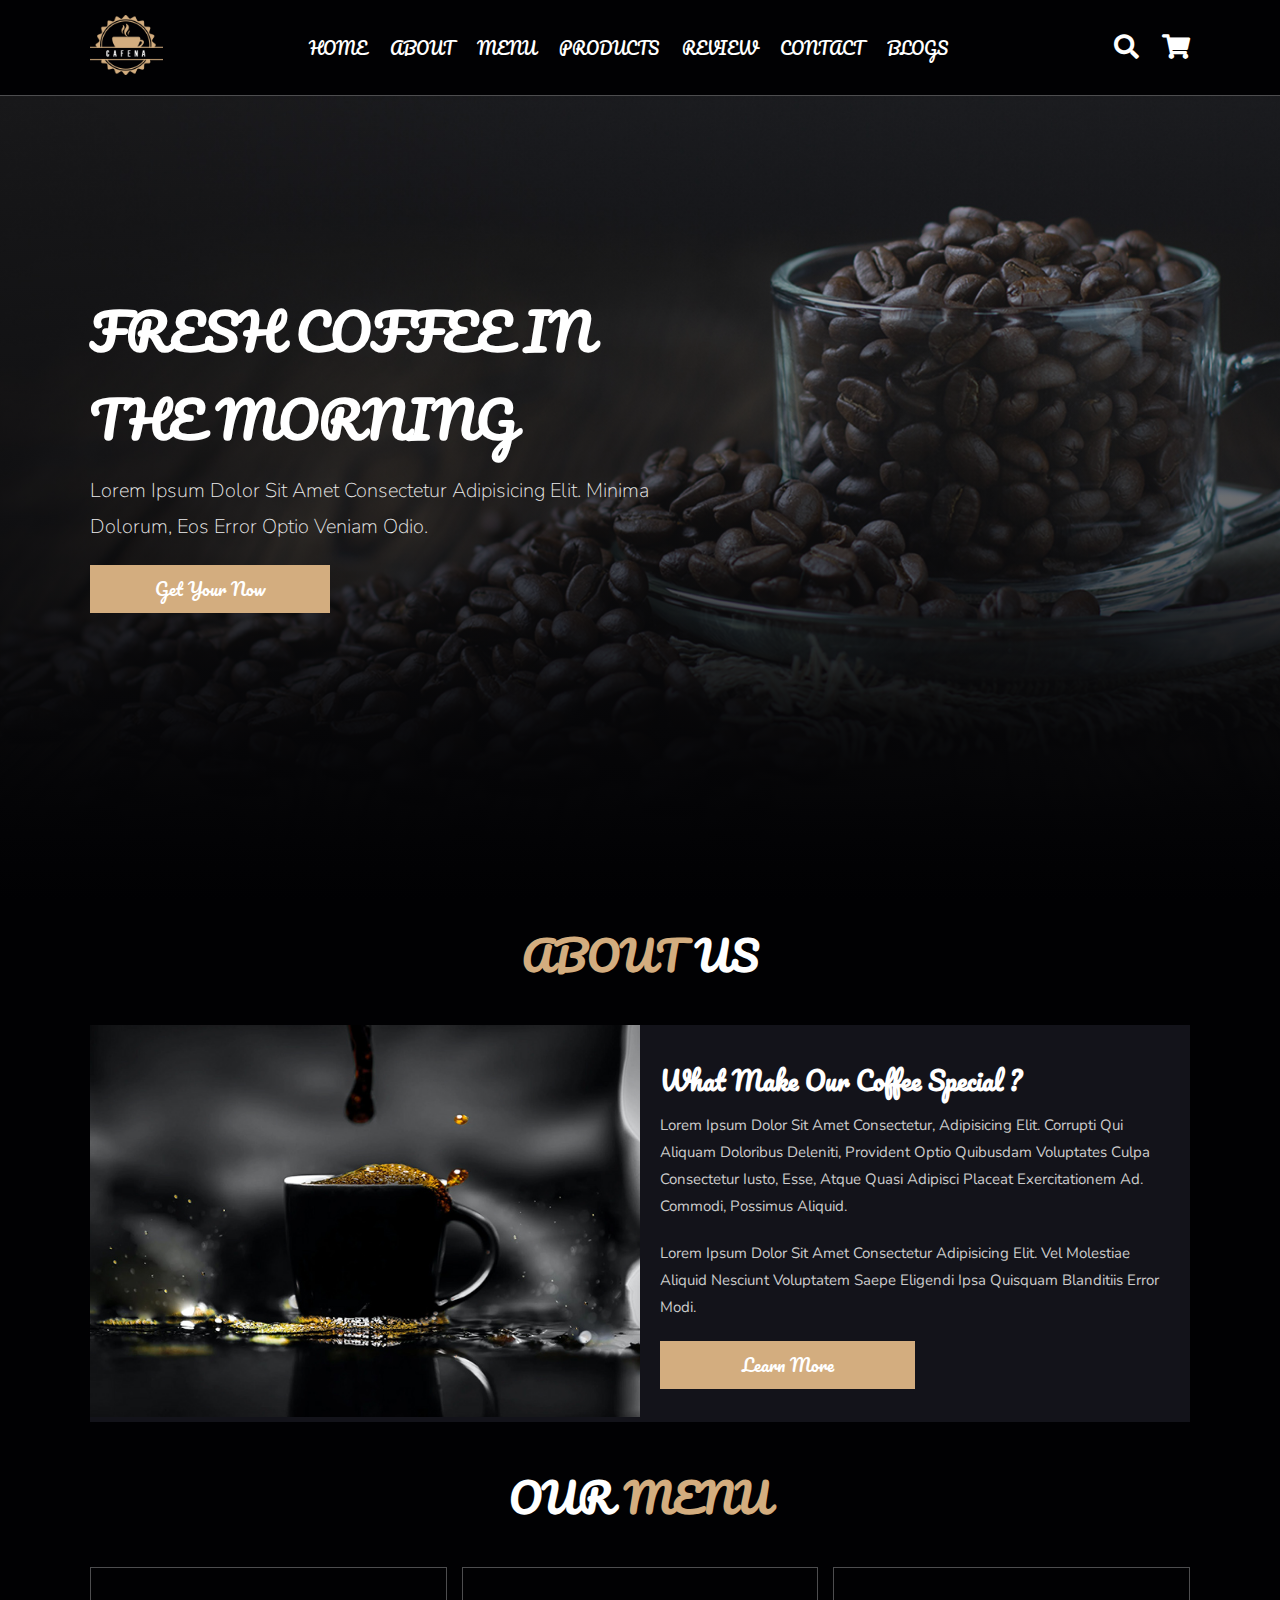
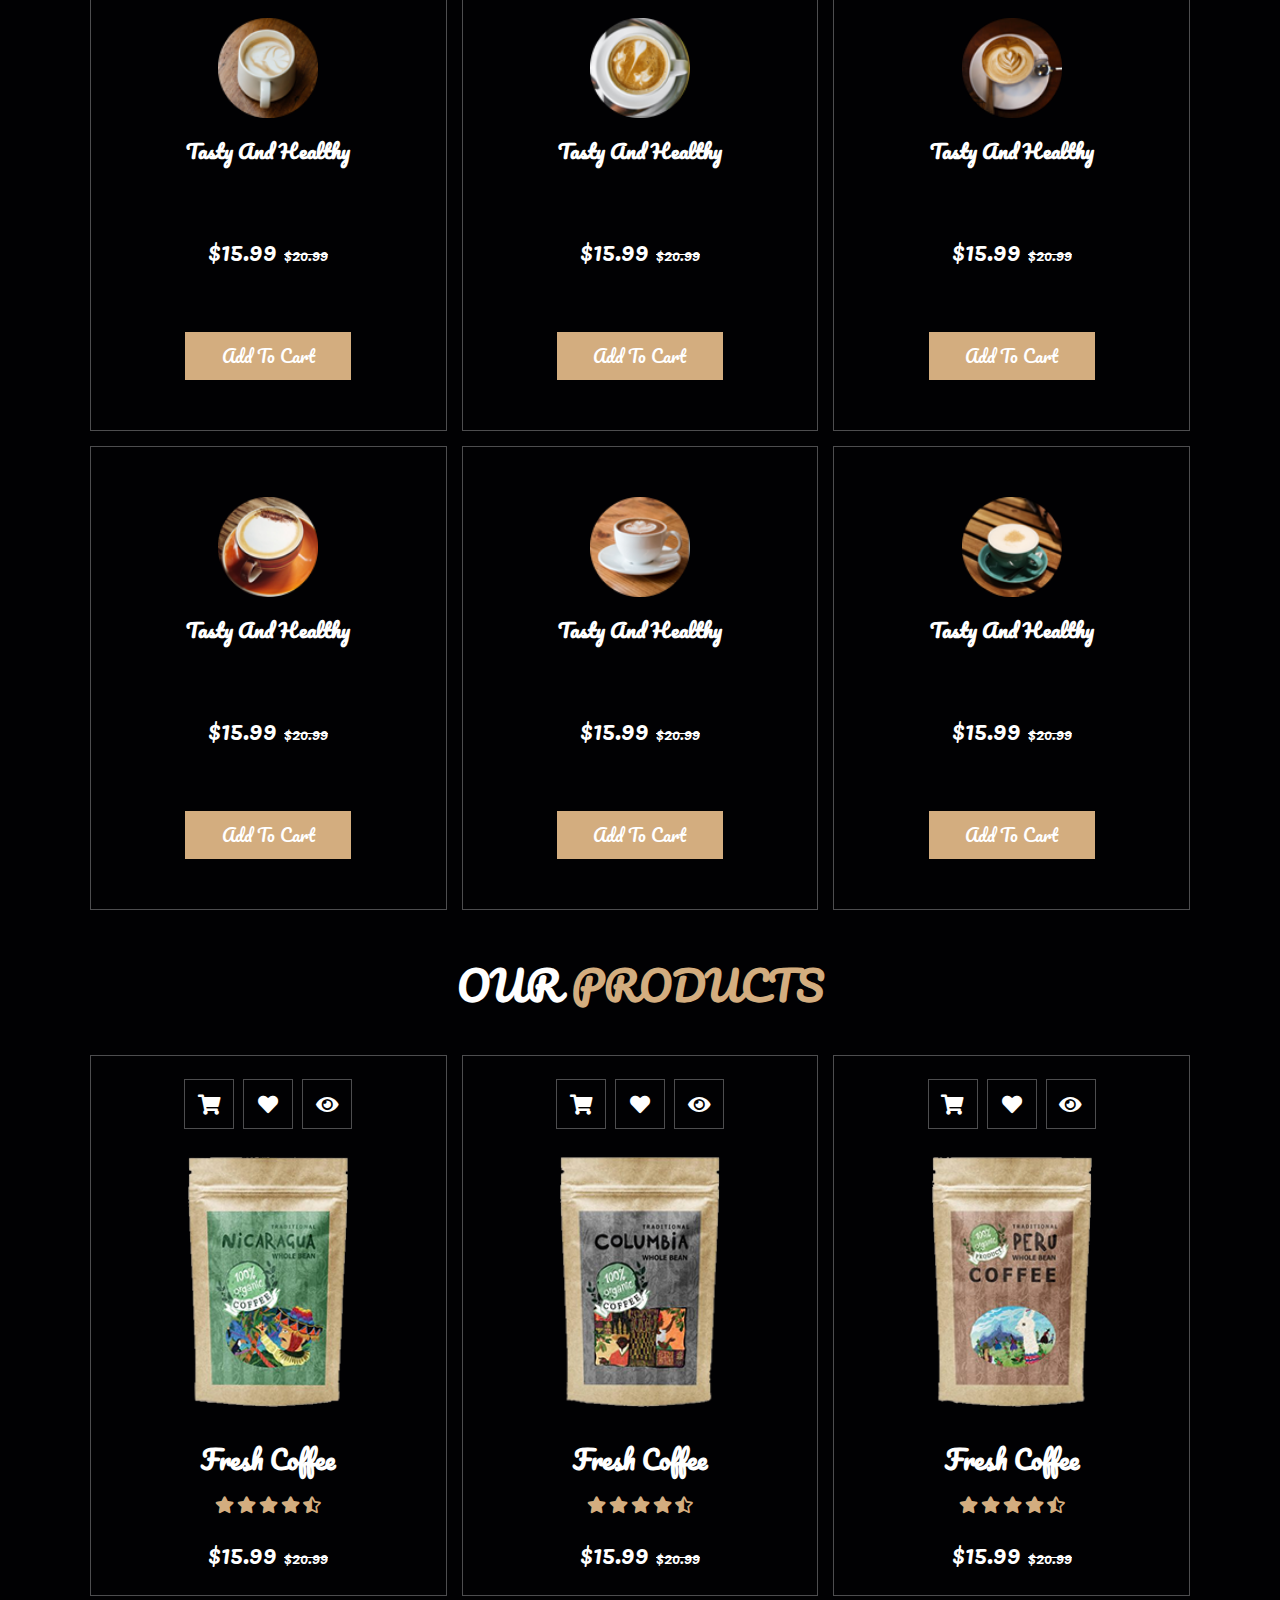
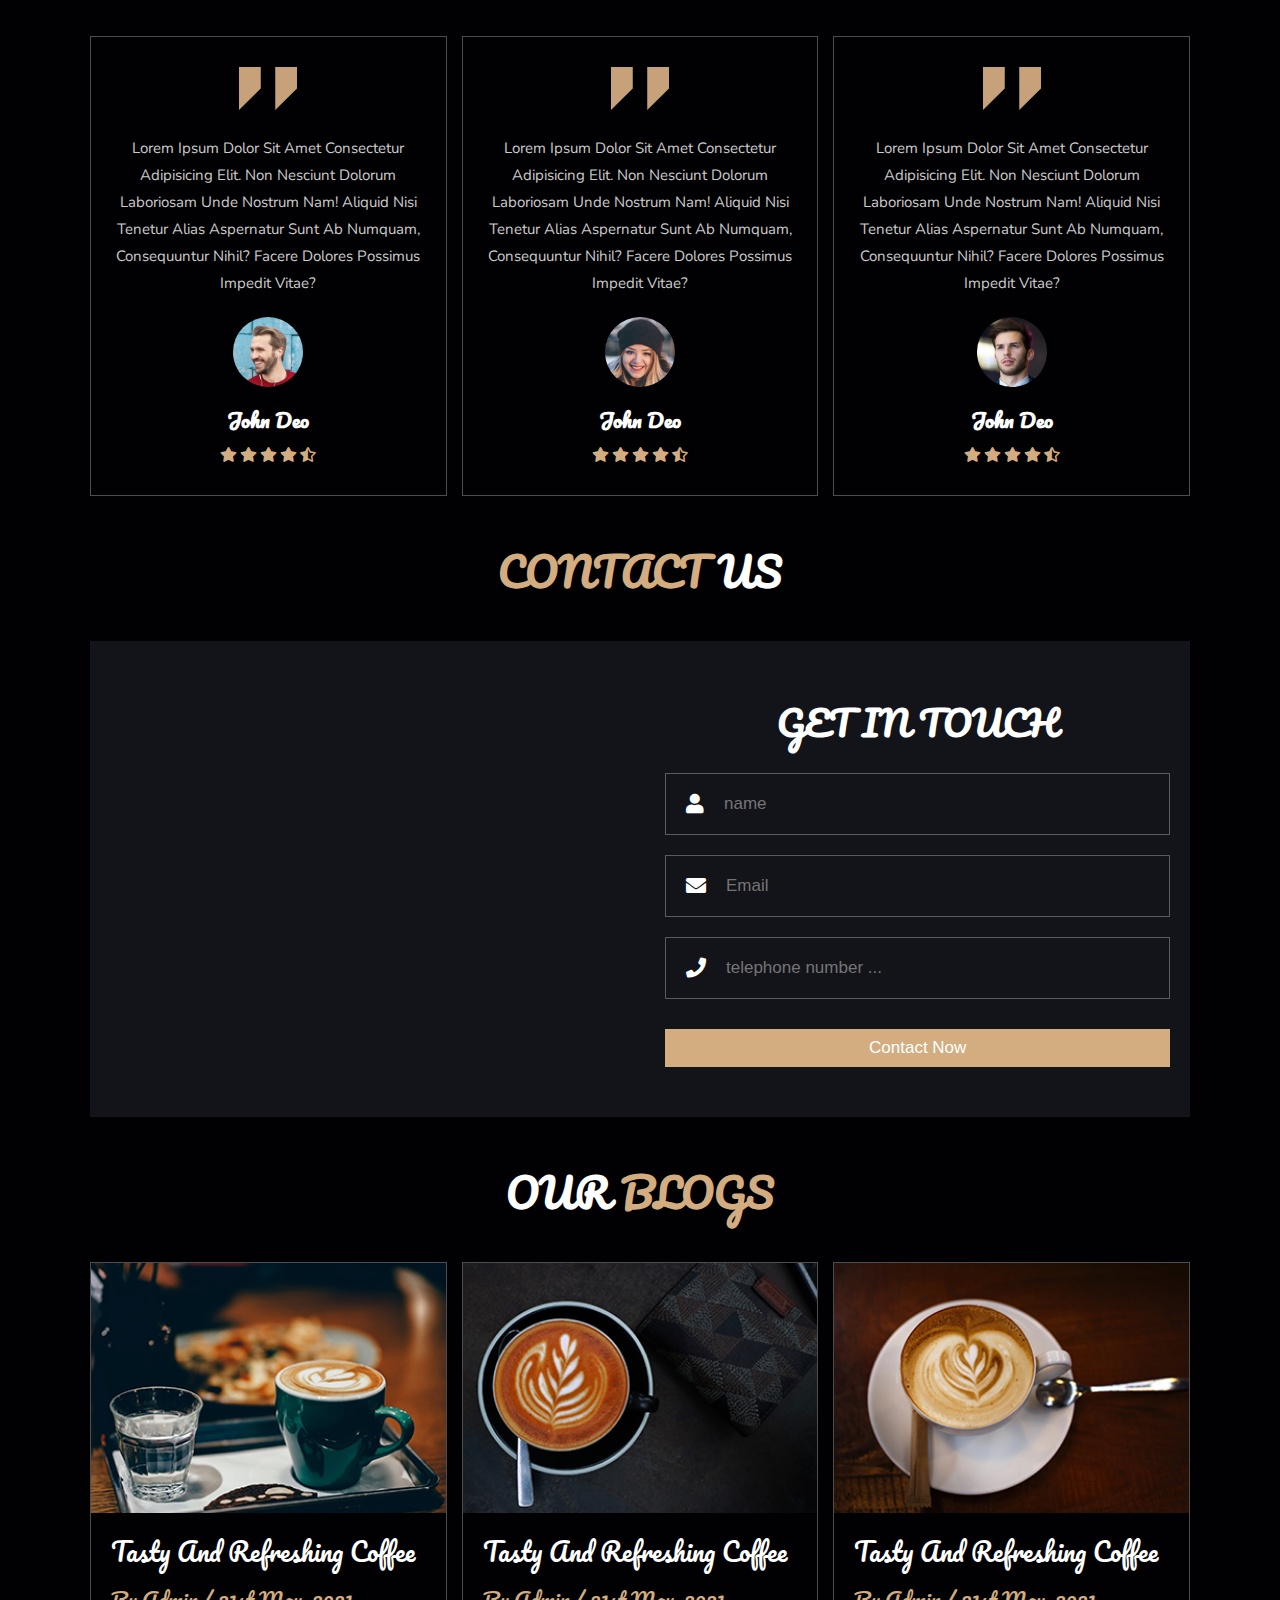
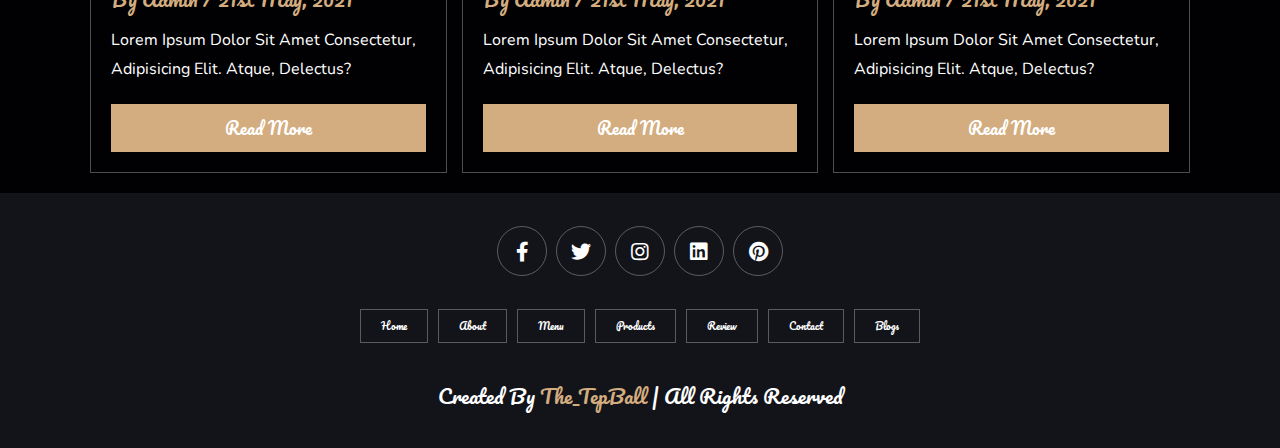
<file: coffee_website/index.html>
<!DOCTYPE html>
<html lang="en">
<head>
    <meta charset="UTF-8">
    <meta http-equiv="X-UA-Compatible" content="IE=edge">
    <meta name="viewport" content="width=device-width, initial-scale=1.0">
    <link rel="stylesheet" href="https://cdnjs.cloudflare.com/ajax/libs/font-awesome/5.15.4/css/all.min.css">
    <link rel="stylesheet" href="css/coffeestyle.css">
    <title>Document</title>
</head>
<body>
<!-- header START-->
    <header class="header">

        <a href="#" class="logo">
            <img src="images/logo.png" alt="">
        </a>

        <nav class="navbar">
            <a href="#home">HOME</a>
            <a href="#about">ABOUT</a>
            <a href="#menu">MENU</a>
            <a href="#product">PRODUCTS</a>
            <a href="#review">REVIEW</a>
            <a href="#contact">CONTACT</a>
            <a href="#blogs">BLOGS</a>
        </nav>

        <div class="icons">
            <div class="fas fa-search" id="search-btn"></div>
            <div class="fas fa-shopping-cart" id="cart-btn"></div>
            <div class="fas fa-bars" id="menu-btn"></div>
        </div>

        <div class="search-form">
            <input type="search" id="search-box" placeholder="search here...">
            <label for="search-box" class="fas fa-search"></label>
        </div>

        <div class="cart-items-container">
            <div class="cart-item">
                <span class="fas fa-times"></span>
                <img src="images/cart-item-1.png" alt="">
                <div class="content">
                    <h3>cart item 01</h3>
                    <div class="price">$15.99/-</div>
                </div>
            </div>
            <div class="cart-item">
                <span class="fas fa-times"></span>
                <img src="images/cart-item-2.png" alt="">
                <div class="content">
                    <h3>cart item 02</h3>
                    <div class="price">$15.99/-</div>
                </div>
            </div>
            <div class="cart-item">
                <span class="fas fa-times"></span>
                <img src="images/cart-item-3.png" alt="">
                <div class="content">
                    <h3>cart item 03</h3>
                    <div class="price">$15.99/-</div>
                </div>
            </div>
            <div class="cart-item">
                <span class="fas fa-times"></span>
                <img src="images/cart-item-4.png" alt="">
                <div class="content">
                    <h3>cart item 04</h3>
                    <div class="price">$15.99/-</div>
                </div>
            </div>
            <a href="#" class="btn">check out now</a>
        </div>

    </header>
<!-- header END-->

<!--HOME START-->
    <section class="home" id="home">
        <div class="content">
            <h3>fresh coffee in the morning</h3>
            <p>Lorem ipsum dolor sit amet consectetur adipisicing elit. 
            Minima dolorum, eos error optio veniam odio.</p>
            <a href="#" class="btn">get your now</a>
        </div>
    </section>
<!-- HOME END-->


<!-- ABOUT START-->
    <section class="about" id="about">

        <h1 class="heading"><span>about</span> us </h1>

        <div class="row">

            <div class="image">
                <img src="images/about-img.jpeg" alt="">
            </div>

            <div class="content">
                <h3>what make our coffee special ?</h3>
                <p>Lorem ipsum dolor sit amet consectetur, adipisicing elit. 
                    Corrupti qui aliquam doloribus deleniti, provident optio quibusdam 
                    voluptates culpa consectetur iusto, esse, atque quasi adipisci placeat 
                    exercitationem ad. Commodi, possimus aliquid.</p>
                <p>Lorem ipsum dolor sit amet consectetur adipisicing elit. Vel molestiae 
                    aliquid nesciunt voluptatem saepe eligendi ipsa quisquam blanditiis error modi.</p>
                <a class="btn" href="#">learn more</a>
            </div>
        </div>
    </section>

<!-- ABOUT END-->


<!-- MENU START-->
    <section class="menu" id="menu">
        <h1 class="heading"> our <span>menu</span></h1>

        <div class="box-container">

            <div class="box">
                <img src="images/menu-1.png" alt="">
                <h3>tasty and healthy</h3>
                <div class="price">$15.99 <span>$20.99</span></div>
                <a href="#" class="btn">add to cart</a>
            </div>
            <div class="box">
                <img src="images/menu-2.png" alt="">
                <h3>tasty and healthy</h3>
                <div class="price">$15.99 <span>$20.99</span></div>
                <a href="#" class="btn">add to cart</a>
            </div>
            <div class="box">
                <img src="images/menu-3.png" alt="">
                <h3>tasty and healthy</h3>
                <div class="price">$15.99 <span>$20.99</span></div>
                <a href="#" class="btn">add to cart</a>
            </div>
            <div class="box">
                <img src="images/menu-4.png" alt="">
                <h3>tasty and healthy</h3>
                <div class="price">$15.99 <span>$20.99</span></div>
                <a href="#" class="btn">add to cart</a>
            </div>
            <div class="box">
                <img src="images/menu-5.png" alt="">
                <h3>tasty and healthy</h3>
                <div class="price">$15.99 <span>$20.99</span></div>
                <a href="#" class="btn">add to cart</a>
            </div>
            <div class="box">
                <img src="images/menu-6.png" alt="">
                <h3>tasty and healthy</h3>
                <div class="price">$15.99 <span>$20.99</span></div>
                <a href="#" class="btn">add to cart</a>
            </div>
        </div>
    </section>
<!-- MENU END-->


<!-- Products Start -->
    <section class="product" id="product">

        <h1 class="heading">our <span>products</span></h1>

        <div class="box-container">
            <div class="box">
                <div class="icons">
                    <a href="#" class="fas fa-shopping-cart"></a>
                    <a href="#" class="fas fa-heart"></a>
                    <a href="#" class="fas fa-eye"></a>
                </div>

                <div class="image">
                    <img src="images/product-1.png" alt="">
                </div>
                
                <div class="content">
                    <h3>fresh coffee</h3>
                    <div class="star">
                        <i class="fas fa-star"></i>
                        <i class="fas fa-star"></i>
                        <i class="fas fa-star"></i>
                        <i class="fas fa-star"></i>
                        <i class="fas fa-star-half-alt"></i>
                    </div>
                    <div class="price">$15.99 <span>$20.99</span></div>
                    
                </div>
            </div>
            
            <div class="box">
                <div class="icons">
                    <a href="#" class="fas fa-shopping-cart"></a>
                    <a href="#" class="fas fa-heart"></a>
                    <a href="#" class="fas fa-eye"></a>
                </div>

                <div class="image">
                    <img src="images/product-2.png" alt="">
                </div>
                
                <div class="content">
                    <h3>fresh coffee</h3>
                    <div class="star">
                        <i class="fas fa-star"></i>
                        <i class="fas fa-star"></i>
                        <i class="fas fa-star"></i>
                        <i class="fas fa-star"></i>
                        <i class="fas fa-star-half-alt"></i>
                    </div>
                    <div class="price">$15.99 <span>$20.99</span></div>
                    
                </div>
            </div>
            
            <div class="box">
                <div class="icons">
                    <a href="#" class="fas fa-shopping-cart"></a>
                    <a href="#" class="fas fa-heart"></a>
                    <a href="#" class="fas fa-eye"></a>
                </div>

                <div class="image">
                    <img src="images/product-3.png" alt="">
                </div>
                
                <div class="content">
                    <h3>fresh coffee</h3>
                    <div class="star">
                        <i class="fas fa-star"></i>
                        <i class="fas fa-star"></i>
                        <i class="fas fa-star"></i>
                        <i class="fas fa-star"></i>
                        <i class="fas fa-star-half-alt"></i>
                    </div>
                    <div class="price">$15.99 <span>$20.99</span></div>
                    
                </div>
            </div>


        </div>
    </section>
<!-- Products End -->


<!-- Review Start-->
    <section class="review" id="review">
        <div class="box-container">
            <div class="box">
                <img src="images/quote-img.png" alt="" class="quote">
                <p>Lorem ipsum dolor sit amet consectetur adipisicing elit. 
                    Non nesciunt dolorum laboriosam unde nostrum nam! Aliquid 
                    nisi tenetur alias aspernatur sunt ab numquam, consequuntur 
                    nihil? Facere dolores possimus impedit vitae?</p>
                <img src="images/pic-1.png" alt="" class="user">
                <h3>John Deo</h3>
                <div class="star">
                    <i class="fas fa-star"></i>
                    <i class="fas fa-star"></i>
                    <i class="fas fa-star"></i>
                    <i class="fas fa-star"></i>
                    <i class="fas fa-star-half-alt"></i>
                </div>
            </div>
            
            <div class="box">
                <img src="images/quote-img.png" alt="" class="quote">
                <p>Lorem ipsum dolor sit amet consectetur adipisicing elit. 
                    Non nesciunt dolorum laboriosam unde nostrum nam! Aliquid 
                    nisi tenetur alias aspernatur sunt ab numquam, consequuntur 
                    nihil? Facere dolores possimus impedit vitae?</p>
                <img src="images/pic-2.png" alt="" class="user">
                <h3>John Deo</h3>
                <div class="star">
                    <i class="fas fa-star"></i>
                    <i class="fas fa-star"></i>
                    <i class="fas fa-star"></i>
                    <i class="fas fa-star"></i>
                    <i class="fas fa-star-half-alt"></i>
                </div>
            </div>
            
            <div class="box">
                <img src="images/quote-img.png" alt="" class="quote">
                <p>Lorem ipsum dolor sit amet consectetur adipisicing elit. 
                    Non nesciunt dolorum laboriosam unde nostrum nam! Aliquid 
                    nisi tenetur alias aspernatur sunt ab numquam, consequuntur 
                    nihil? Facere dolores possimus impedit vitae?</p>
                <img src="images/pic-3.png" alt="" class="user">
                <h3>John Deo</h3>
                <div class="star">
                    <i class="fas fa-star"></i>
                    <i class="fas fa-star"></i>
                    <i class="fas fa-star"></i>
                    <i class="fas fa-star"></i>
                    <i class="fas fa-star-half-alt"></i>
                </div>
            </div>
        </div>
    </section>
<!-- Review End-->


<!-- Contact Start-->
    <section class="contact" id="contact">

        <h1 class="heading"><span>contact</span> us </h1>

        <div class="row">
            <iframe class="map" src="https://www.google.com/maps/embed?pb=!1m18!1m12!1m3!1d3877.1070401914717!2d100.49425411383918!3d13.65125219041256!2m3!1f0!2f0!3f0!3m2!1i1024!2i768!4f13.1!3m3!1m2!1s0x30e2a251bb6b0cf1%3A0xf656e94ff13324ad!2sKing%20Mongkut%E2%80%99s%20University%20of%20Technology%20Thonburi(KMUTT)!5e0!3m2!1sen!2sth!4v1654771675169!5m2!1sen!2sth" allowfullscreen="" loading="lazy" referrerpolicy="no-referrer-when-downgrade"></iframe>

            <form method="post" action="">
                <h3>get in touch</h3>
                <div class="inputBox">
                    <span class="fas fa-user"></span>
                    <input type="text" placeholder="name">
                </div>
                <div class="inputBox">
                    <span class="fas fa-envelope"></span>
                    <input type="email" placeholder="Email">
                </div>
                <div class="inputBox">
                    <span class="fas fa-phone"></span>
                    <input type="number" placeholder="telephone number ...">
                </div>
                <input type="submit" value="contact now" class="btn">
            </form>
        </div>

        
    </section>
<!-- Contact End-->


<!-- BLOGS Start-->
    <section class="blog" id="blogs">

        <h1 class="heading">our <span>blogs</span></h1>

        <div class="box-container">
            <div class="box">
                <div class="image">
                    <img src="images/blog-1.jpeg" alt="">
                </div>
                <div class="content">
                    <a href="#" class="title">tasty and refreshing coffee</a>
                    <span>by admin / 21st may, 2021</span>
                    <p>Lorem ipsum dolor sit amet consectetur, adipisicing elit. Atque, delectus?</p>
                    <a href="#" class="btn">read more</a>
                </div>
            </div>
            
            <div class="box">
                <div class="image">
                    <img src="images/blog-2.jpeg" alt="">
                </div>
                <div class="content">
                    <a href="#" class="title">tasty and refreshing coffee</a>
                    <span>by admin / 21st may, 2021</span>
                    <p>Lorem ipsum dolor sit amet consectetur, adipisicing elit. Atque, delectus?</p>
                    <a href="#" class="btn">read more</a>
                </div>
            </div>
            
            <div class="box">
                <div class="image">
                    <img src="images/blog-3.jpeg" alt="">
                </div>
                <div class="content">
                    <a href="#" class="title">tasty and refreshing coffee</a>
                    <span>by admin / 21st may, 2021</span>
                    <p>Lorem ipsum dolor sit amet consectetur, adipisicing elit. Atque, delectus?</p>
                    <a href="#" class="btn">read more</a>
                </div>
            </div>
        </div>
    </section>
<!-- BLOGS End-->


<!-- Footer Start-->
    <section class="footer">

        <div class="share">
            <a href="#" class="fab fa-facebook-f"></a>
            <a href="#" class="fab fa-twitter"></a>
            <a href="#" class="fab fa-instagram"></a>
            <a href="#" class="fab fa-linkedin"></a>
            <a href="#" class="fab fa-pinterest"></a>
        </div>

        <div class="links">
            <a href="#">home</a>
            <a href="#">about</a>
            <a href="#">menu</a>
            <a href="#">products</a>
            <a href="#">review</a>
            <a href="#">contact</a>
            <a href="#">blogs</a>
        </div>

        <div class="credit">created by <span>The_TepBall</span> | all rights reserved</div>
    </section>
<!-- Footer End-->










    


    <script src="js/coffeescript.js"></script>
</body>
</html>
</file>
<file: coffee_website/css/coffeestyle.css>
@import url('https://fonts.googleapis.com/css2?family=Nunito:ital,wght@0,300;0,400;0,600;0,700;1,200&family=Pacifico&display=swap');

:root{
    --main-color:#d3ad7f;
    --black:#13131a;
    --bg:#010103;
    --border:.1rem solid rgba(255,255,255,0.3);
}

*{
    margin: 0; padding: 0;
    box-sizing: border-box;
    outline: none; border: none;
    text-decoration: none;
    text-transform: capitalize;
    transition:.2s linear;
}

html{
    font-family: 'Nunito', sans-serif;
    font-family: 'Pacifico', cursive;
    font-size:62.5%;
    overflow-x: hidden;
    scroll-padding-top: 9rem;
    scroll-behavior: smooth;
}
html::-webkit-scrollbar{
    width: .8rem;
}
html::-webkit-scrollbar-track{
    background: transparent;
}
html::-webkit-scrollbar-thumb{
    background:#fff;
    border-radius:5rem ;
}

body{
    background:var(--bg);
}
section{
    padding:2rem 7%;
}
.btn{
    margin-top:1rem;
    display: inline-block;
    padding:.9rem 3rem;
    font-size:1.7rem;
    color:#fff;
    background: var(--main-color);
    cursor: pointer;
}
.btn:hover{
    letter-spacing: .2rem;

}
.header{
    background:var(--bg);
    display:flex;
    align-items:center;
    justify-content: space-between;
    padding: 1.5rem 7%;
    border-bottom:var(--border);
    position:fixed;
    top:0;left:0;right: 0;
    z-index: 1000;

}
.header .logo img{
    height: 6rem;
}
.header .navbar a{
    margin: 0 1rem 0;
    font-size:1.6rem;
    color:#fff;
    
}

.header .navbar a:hover{
    color:var(--main-color);
    border-bottom: .1rem solid var(--main-color);
    padding-bottom:.5rem;
    font-weight:bold;
    font-size:1.7rem;
}

.header .icons div{
    color: #fff;
    cursor: pointer;
    font-size: 2.5rem;
    margin-left: 2rem;
}
.header .icons div:hover{
    color:var(--main-color);
}

#menu-btn{
    display: none;
}
.header .search-form{
    position: absolute;
    top:115%; right:7%;
    background: #fff;
    width:50rem;
    height: 5rem;
    display:flex;
    align-items: center;
    transform: scaleY(0);
    transform-origin:top ;
}
.header .search-form.active{
    transform: scaleY(1);
}
.header .search-form input{
    height:100%;
    width:100%;
    font-size:1.6rem;
    color:var(--black);
    padding:1rem;
    text-transform: none;
    

}
.header .search-form label{
    cursor: pointer;
    font-size:2.2rem;
    margin-right:1.5rem ;
    color:var(--black);
}
.header .search-form label:hover{
    color:var(--main-color);
}

.header .cart-items-container{
    position:absolute;
    top:100%; right:-100%; 
    height:calc(100vh - 9.5rem);
    width: 35rem;
    background:#fff;
    padding:0 1.5rem;
}
.header .cart-items-container.active{
    right:0;
}
.header .cart-items-container .cart-item{
    position:relative;
    margin: 2rem 0;
    display:flex ;
    align-items:center;
    gap:1.5rem;
}
.header .cart-items-container .cart-item .fa-times{
    position:absolute;
    top:1rem; right:1rem;
    font-size:2rem;
    cursor: pointer;
    color:var(--black);

}
.header .cart-items-container .cart-item .fa-times:hover{
    color:var(--main-color);
}
.header .cart-items-container .cart-item img{
    height:7rem;

}
.header .cart-items-container .cart-item h3{
    font-size: 2rem;
    color:var(--black);
    padding-bottom: .5rem;

}
.header .cart-items-container .cart-item .price{
    font-size:1.5rem;
    color:var(--main-color);
}
.btn{
    width:100%;
    text-align:center;
}

/* header-part END*/


/* HOME-Section*/
.home{
    min-height: 100vh;
    display:flex;
    align-items:center;
    background:linear-gradient(rgba(255,255,255,0.1),var(--bg)) , url(../images/home-img.jpeg) no-repeat ; 
    background-size: cover; 
    background-position: center;
}
.home .content{
    max-width: 60rem;
}
.home .content h3{
    font-size:5rem;
    text-transform:uppercase;
    color: #fff;
}
.home .content .btn{
    width:40%;
}
.home .content p{
    font-family: 'Nunito', sans-serif;
    font-size:2rem;
    font-weight:lighter;
    line-height:1.8;
    padding:1rem 0;
    color:#eee;
}
/* HOME-Section END*/


/* ABOUT START*/
.heading{
    text-align:center;
    color:#fff;
    text-transform:uppercase;
    padding-bottom: 3.5rem;
    font-size:4rem;
}
.heading span{
    color: var(--main-color);
    text-transform:uppercase;
}
.about .row{
    display: flex;
    align-items:center;
    background:var(--black);
    flex-wrap: wrap;
}
.about .row .image{
    flex: 1 1 45rem;
}
.about .row .image img{
    width: 100%;
}
.about .row .content{
    flex: 1 1 45rem;
    padding:2rem;
}
.about .row .content .btn{
    width:50%;
}
.about .row .content h3{
    font-size:2.5rem;
    color: #fff;
}
.about .row .content p{
    font-family: 'Nunito', sans-serif;
    font-size: 1.5rem;
    color:#ccc;
    padding:1rem 0;
    line-height:1.8;
}
/*ABOUT END*/


/*MENU START*/
.menu .box-container .box .btn{
    width:65%;
}
.menu .box-container{
    display:grid;
    grid-template-columns: repeat(auto-fit,minmax(30rem,1fr));
    gap:1.5rem;
}
.menu .box-container .box{
    padding:5rem;
    text-align: center;
    border: var(--border);
}
.menu .box-container .box img{
    height: 10rem;
}
.menu .box-container .box h3{
    color:#fff;
    font-size:2rem;
    padding: 1rem 0;
    
}
.menu .box-container .box .price{
    color:#fff;
    font-size:2.5rem;
    padding: 5rem 0;
}
.menu .box-container .box .price span{
    font-size:1.5rem;
    text-decoration: line-through;
}
.menu .box-container .box:hover{
    background-color:var(--black);
}
/*MENU END*/


/* PRODUCTS START*/
.product .box-container{
    display:grid;
    grid-template-columns: repeat(auto-fit,minmax(30rem,1fr));
    gap:1.5rem;
}
.product .box-container .box{
    text-align: center;
    border:var(--border);
    padding:2rem;
}
.product .box-container .box .icons a{
    height:5rem;
    width:5rem;
    line-height:5rem;
    font-size:2rem;
    border:var(--border);
    color:#fff;
    margin:.3rem;
}
.product .box-container .box .icons a:hover{
    background: var(--main-color);
}
.product .box-container .box .image{
    padding:2.5rem 0;
}
.product .box-container .box .image img{
    height:25rem;
}
.product .box-container .box .content h3{
    color:#fff;
    font-size:2.5rem;
}
.product .box-container .box .content .star{
    padding:1.5rem;
}
.product .box-container .box .content .star i{
    font-size:1.7rem;
    color:var(--main-color);
}
.product .box-container .box .content .price{
    color:#fff;
    font-size:2.5rem;
}
.product .box-container .box .content .price span{
    text-decoration: line-through;
    font-size: lighter;
    font-size: 1.5rem;
}
/* PRODUCTS End*/


/* Review Start */
.review .box-container {
    display:grid;
    grid-template-columns: repeat(auto-fit,minmax(30rem,1fr));
    gap:1.5rem;
}
.review .box-container .box{
    border:var(--border);
    text-align: center;
    padding:3rem 2rem;

}
.review .box-container .box p{
    font-size:1.5rem;
    line-height:1.8;
    color:#ccc;
    padding:2rem 0;
    font-family: 'Nunito', sans-serif;
}
.review .box-container .box .user{
    height:7rem;
    width:7rem;
    border-radius:50%;
    object-fit: cover;
}
.review .box-container .box h3{
    padding:1rem 0;
    font-size:2rem;
    color:#fff;
}
.review .box-container .box i{
    font-size:1.5rem;color:var(--main-color);
}
/* Review End */


/* Contact START*/
.contact .row{
    display: flex;
    background: var(--black);
    flex-wrap: wrap;
    gap:1rem;
}
.contact .row .map{
    flex: 1 1 45rem;
    width: 100%;
    object-fit: cover;
}
.contact .row form{
    flex: 1 1 45rem;
    padding:5rem 2rem;
    text-align: center;
}
.contact .row form h3{
    text-transform: uppercase;
    font-size:  3.5rem;
    color:#fff;
}
.contact .row form .inputBox{
    display: flex;
    align-items: center;
    margin-top: 2rem;
    margin-bottom: 2rem;
    background: var(--black);
    border: var(--border);
}
.contact .row form .inputBox span{
    color: #fff;
    padding-left: 2rem;
    font-size: 2rem;
}
.contact .row form .inputBox input{
    width: 100%;
    padding: 2rem;
    font-size:1.7rem;
    color:#fff;
    text-transform: none;
    background: none;
}
/* Contact End*/


/* Blogs START*/
.blog .box-container {
    display:grid;
    grid-template-columns: repeat(auto-fit,minmax(30rem,1fr));
    gap:1.5rem;
}
.blog .box-container .box{
    border:var(--border);
}
.blog .box-container .box .image{
    height:25rem;
    overflow:hidden;
    width:100%;
}
.blog .box-container .box .image img{
    height:100%;
    object-fit: cover;
    width:100%;
}
.blog .box-container .box:hover .image img{
    transform: scale(1.2);
}
.blog .box-container .box .content{
    padding:2rem;
}
.blog .box-container .box .content .title {
    font-size:2.5rem;
    line-height:1.5;
    color:#fff;
}
.blog .box-container .box .content .title:hover{
    color:var(--main-color);

}
.blog .box-container .box .content span{
    color:var(--main-color);
    display:block;
    padding-top: 1rem;
    font-size:2rem;
}
.blog .box-container .box .content p{
    font-size:1.6rem;
    line-height:1.8;
    padding:1rem 0; 
    color:#fff;
    font-family:'Nunito', sans-serif ;
} 
/* Blogs End*/


/* Footer START*/
.footer{
    background:var(--black);
    text-align:center;
}
.footer .share{
    padding:1rem 0;
}
.footer .share a{
    height:5rem;
    width:5rem;
    line-height:5rem;
    font-size:2rem;
    color:#fff;
    border:var(--border);
    margin:.3rem;
    border-radius:50%;

}
.footer .share a:hover{
    background-color: var(--main-color);
}
.footer .links{
    display: flex;
    justify-content: center;
    flex-wrap: wrap;
    padding:2rem 0;
    gap:1rem;
}
.footer .links a{
    padding:.7rem 2rem;
    color: #fff;
    border: var(--border);
}
.footer .links a:hover{
    background-color:var(--main-color);
    font-family:'Nunito', sans-serif ;
    font-weight: bold;
    font-size:1.2rem;
}
.footer .credit{
    font-size:2rem;
    color:#fff;
    font-weight:lighter;
    padding: 1.5rem;
}
.footer .credit span{
    color: var(--main-color);
}
/* Footer End*/

























/* media queries */
@media only screen and (max-width:991px){
    html{
        font-size:55%
    }
    .header{
        padding:1.5rem 2rem;
    }
    section{
        padding:2rem;
    }
}
@media only screen and (max-width:786px){
    #menu-btn{
        display:inline-block;
    }
    .header .navbar{
        position:absolute;
        top:100%; right:-100%;
        background:#fff;
        width:30rem;
        height:calc(100vh - 9.5rem);
    }
    .header .navbar.active{
        right: 0;
        text-align: center;
        line-height:5rem;
    }
    .header .navbar a{
        color:var(--black);
        display:block;
        margin: 1.5rem;
        padding:.5rem;
        font-size:2rem;
    }
    .header .search-form{
        width:90%;
        right:2rem;
    }
    .home{
        background-position:left;
        justify-content:center;
        text-align: center;
    }
    .home .content h3{
        font-size:3rem;
    }
    .home .content .btn{
        width:40%;
    }
    .home .content p{
        font-size:1.4rem;
        /* font-weight:lighter;
        line-height:1.8;
        padding:1rem 0;
        color:#eee; */
    }

    
}
@media only screen and (max-width:450px){
    html{
        font-size:50%;
    }
    
}
</file>
